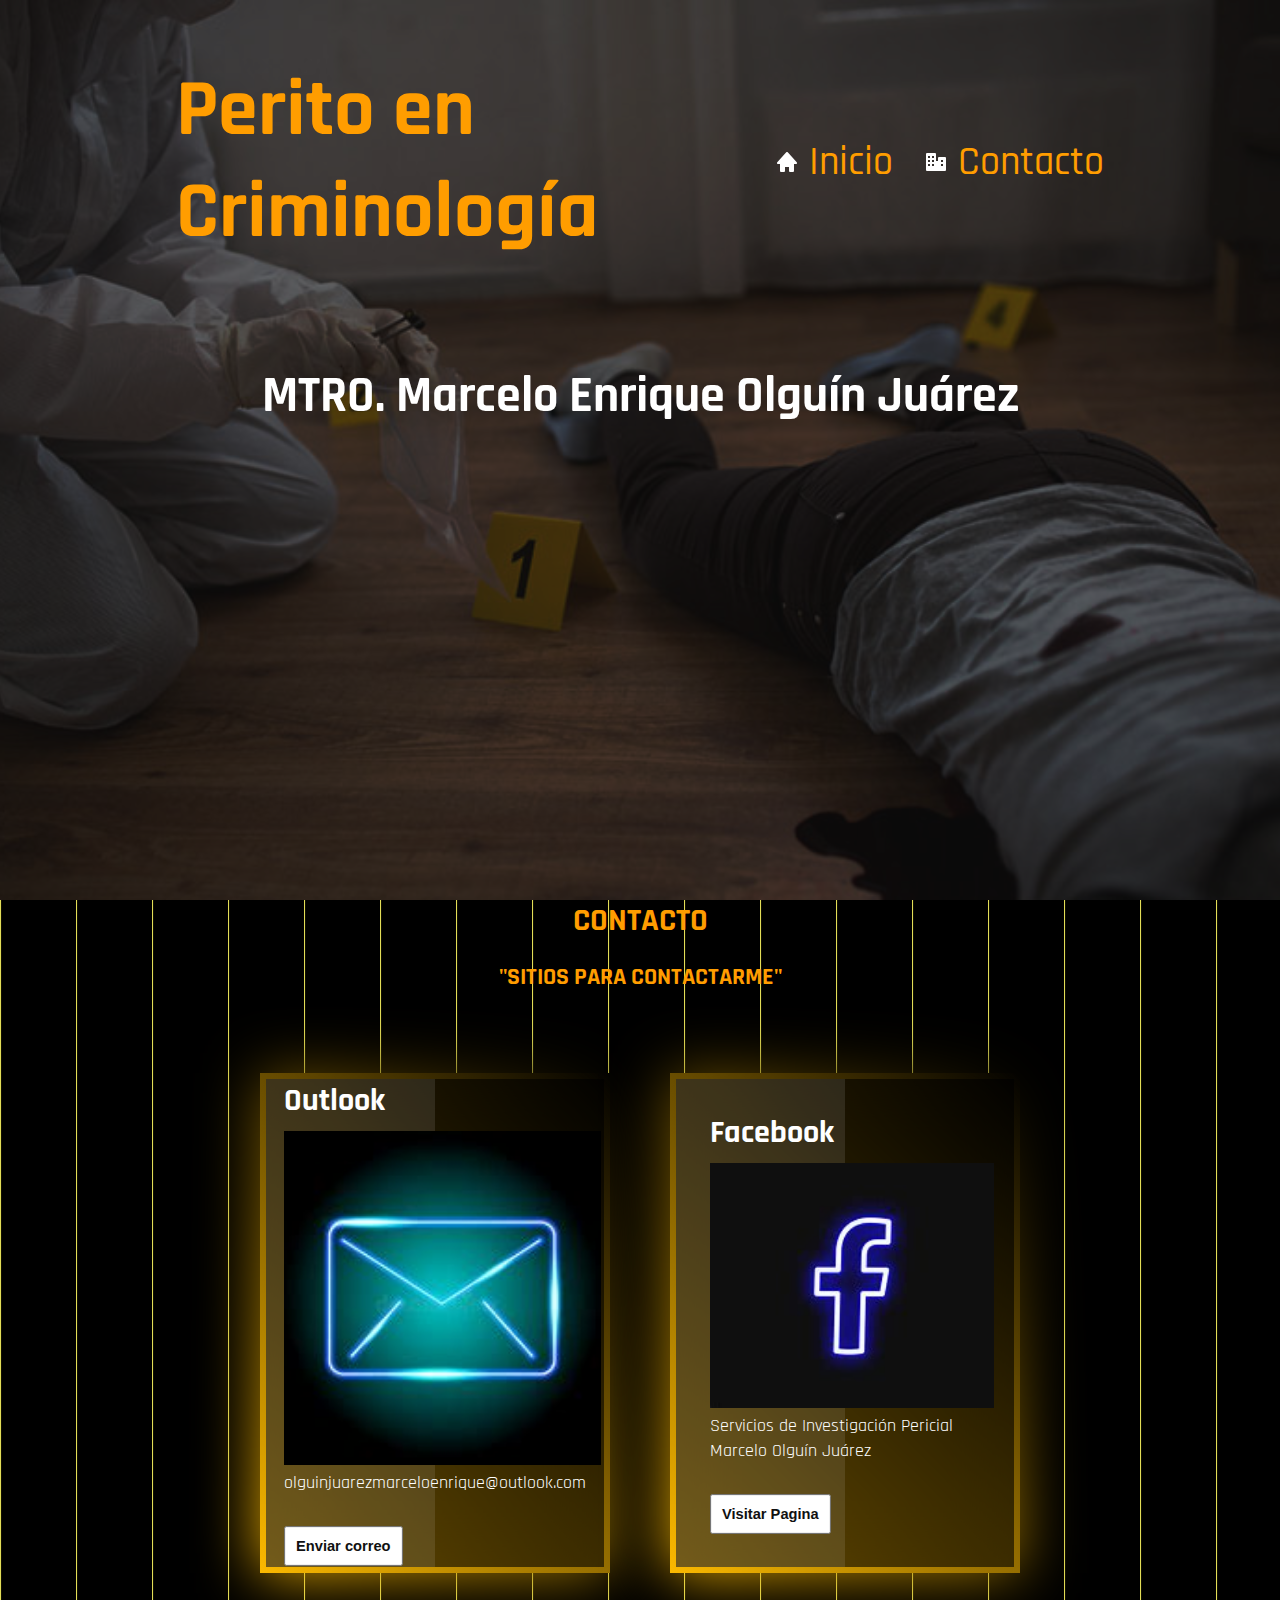
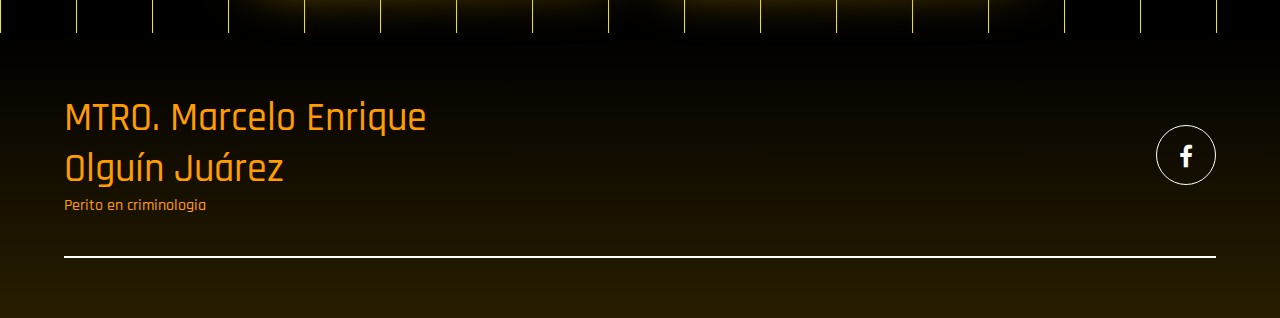
<file: html/contact.html>
<!DOCTYPE html>
<html lang="en">
<head>
    <meta charset="UTF-8">
    <meta http-equiv="X-UA-Compatible" content="IE=edge">
    <meta name="viewport" content="width=device-width, initial-scale=1.0">
    <link rel="preconnect" href="https://fonts.googleapis.com">
    <link rel="preconnect" href="https://fonts.gstatic.com" crossorigin>
    <link href="https://fonts.googleapis.com/css2?family=Rajdhani:wght@500&display=swap" rel="stylesheet">
    <link href='https://unpkg.com/boxicons@2.0.9/css/boxicons.min.css' rel='stylesheet'>
    <link rel="stylesheet" href="../css/contact.css">
    <title>Contacto</title>
</head>
<body>
    <!-- header -->

    <header>
        <div class="h1">
            <a id="espan" href="../index.html">
            <h1>Perito en<br>Criminología</h1>
            </a>
            <nav class="barra">
                <a class="opcion" href="../index.html"><svg xmlns="http://www.w3.org/2000/svg" width="24" height="24" viewBox="0 0 24 24" style="fill: rgb(255, 255, 255);"><path d="m21.743 12.331-9-10c-.379-.422-1.107-.422-1.486 0l-9 10a.998.998 0 0 0-.17 1.076c.16.361.518.593.913.593h2v7a1 1 0 0 0 1 1h3a1 1 0 0 0 1-1v-4h4v4a1 1 0 0 0 1 1h3a1 1 0 0 0 1-1v-7h2a.998.998 0 0 0 .743-1.669z"></path></svg> Inicio</a>
                <a class="opcion" href="#"><svg xmlns="http://www.w3.org/2000/svg" width="24" height="24" viewBox="0 0 24 24" style="fill: rgb(255, 255, 255);"><path d="M21 7h-6a1 1 0 0 0-1 1v3h-2V4a1 1 0 0 0-1-1H3a1 1 0 0 0-1 1v16a1 1 0 0 0 1 1h18a1 1 0 0 0 1-1V8a1 1 0 0 0-1-1zM8 6h2v2H8V6zM6 16H4v-2h2v2zm0-4H4v-2h2v2zm0-4H4V6h2v2zm4 8H8v-2h2v2zm0-4H8v-2h2v2zm9 4h-2v-2h2v2zm0-4h-2v-2h2v2z"></path></svg> Contacto</a>
              </nav>
            </div>
        <div class="contenedor head">
            <h1 class="titulo">MTRO. Marcelo Enrique Olguín Juárez</h1>
        </div>
    </header>

    <!-- información -->
    
    

    <!-- contacto de informacion -->

    <h1 class="servicios">CONTACTO</h1>
    <main>
      <br>
      <h2 class="servicios">"SITIOS PARA CONTACTARME"</h2>
      <br>
      <div class="container">
        <div class="box">
          <span></span>
          <div class="content">
            <h2>Outlook</h2>
            <img class="imagen_servicio" src="../img/outlook.jfif">
            <p>olguinjuarezmarceloenrique@outlook.com</p>
            <br>
            <button class="enlace" type="submit">
              <a href="mailto:olguinjuarezmarceloenrique@outlook.com">Enviar correo</a>
            </button>
            </div>
          </div>
        <div class="box">
          <span></span>
         <div class="content">
          <h2>Facebook</h2>
          <img class="imagen_servicio" src="../img/facebook.jfif">
          <p>Servicios de Investigación Pericial Marcelo Olguín Juárez</p>
          <br>
          <button class="enlace" type="submit">
            <a href="https://www.facebook.com/PericialesMarceloOlguinJuarez/">Visitar Pagina</a>
          </button>
        </div>
        </div>
      <!-- <div class="box">
        <span></span>
        <div class="content">
          <h2>Instagram</h2>
          <img class="imagen_servicio" src="../img/insta.jfif">
          <p></p>
          <br>
            <button class="enlace" type="submit">
              <a href="https://www.instagram.com/osvaldo_solares/?hl=es">Visitar Pagina</a>
            </button>
          </div>
        </div>
      </div>       -->
    </main>

    

    <!-- footer -->

    <footer id="contacto">
        <div class="contenedor footer-content">
            <div class="contact-us">
                <h2 class="brand">MTRO. Marcelo Enrique Olguín Juárez</h2>
              <p>Perito en criminologia</p>
            </div>
            <div class="social-media">
                <a href="https://www.facebook.com/PericialesMarceloOlguinJuarez/" class="social-media-icon-1">
                    <i class='bx bxl-facebook'></i>
                <!-- <a href="#" class="social-media-icon-2">
                    <i class='bx bxl-instagram' ></i> -->
                    
                </a>
            </div>
        </div>
        <div class="line"></div>
    </footer>
</body>
</html>
</file>
<file: css/contact.css>
*{
    margin: 0;
    padding: 0;
    box-sizing: border-box;
}

body{
    font-family: 'Rajdhani', sans-serif;
    /* background: rgb(0, 0, 24); */
    background-color: #000000;
    background-image: url("data:image/svg+xml,%3Csvg xmlns='http://www.w3.org/2000/svg' width='76' height='76' viewBox='0 0 100 100'%3E%3Cg stroke='%23FFF400' stroke-width='0.8' %3E%3Crect fill='%23FFFFFF' x='-60' y='-60' width='61' height='240'/%3E%3C/g%3E%3C/svg%3E");
    color: rgb(255, 157, 0);
}

.contenedor{
    width: 90%;
    max-width: 1200px;
    margin: auto;
    padding: 60px 0;
    animation: moverDerecha 1s ease-in;
}

header{
    height: 100vh;
    background-image: url(../img/portada-contacto.jpg);
    background-repeat: no-repeat;
    background-size: cover;
    background-attachment: fixed;
    background-position: center;
    background-color: rgb(50, 50, 50);
    background-blend-mode: soft-light;
    color: rgb(255, 157, 0);
}

.h1{
    font-size: 40px;
    display: flex;
    justify-content: space-evenly;
    align-items: center;
    flex-wrap: wrap;
    padding-top: 60px;
    padding-bottom: 40px;
    padding-left: 20px;
    padding-right: 20px;
    animation: moverIzquierda 1s ease-in;
}
#espan{
    color: rgb(255, 157, 0);
    text-decoration: none;
}

.subtitulo{
    text-align: center;
}

nav a{
    color: rgb(255, 157, 0);
    text-decoration: none;
    font-weight: 500;
    margin: auto;
    padding-left: 20px;
    display: inline-block;
    animation: moverIzquierda 1s ease-in;
}
nav a:hover{
    color:rgb(150, 150, 150)
}

.titulo{
    text-align: center;
    color: #fff;;
    font-size: 50px;
}

/* información */

.container{
    position: relative;
    display: flex;
    justify-content: center;
    align-items: center;
    padding: 40px 0;
    flex-wrap: wrap;
    }
.container .box{
    position: relative;
    width: 350px;
    height: 500px;
    color: #fff;
    background: #111;
    display: flex;
    justify-content: center;
    align-items: center;
    margin: 20px 30px;
    transition: 0.5s;
    }
.container .box:hover{
    transform: translateY(-20px);
    }
.container .box::before{
    content: '';
    position: absolute;
    top: 0;
    left: 0;
    width: 100%;
    height:100%;
    background: linear-gradient(45deg, #ffbc00, #000000);
    }
.container .box::after{
    content: '';
    position: absolute;
    top: 0;
    left: 0;
    width: 100%;
    height: 100%;
    background: linear-gradient(45deg, #ffbc00, #000000);
    filter: blur(30px);
    }
.container .box:nth-child(2)::before,
.container .box:nth-child(2)::after{
    background: linear-gradient(45deg, #ffbc00, #000000);
    }
.container .box:nth-child(3)::before,
.container .box:nth-child(3)::after{
    background: linear-gradient(45deg, #ffbc00, #000000);
    }
.container .box span{
    position: absolute;
    top: 6px;
    left: 6px;
    right: 6px;
    bottom: 6px;
    background: rgba(0, 0, 0, 0.6);
    z-index: 2;
    }
.container .box span::before{
    content: '';
    position: absolute;
    top: 0;
    left: 0;
    width:50%;
    height: 100%;
    background: rgba(255, 255, 255, 0.1);
    pointer-events: none;
    }
.container .box .content{
    position: relative;
    z-index: 10;
    padding: 20px 40px;
    }
.container .box .content h2{
    font-size: 2em;
    color: #fff;
    margin-bottom: 10px;
    }
.container .box .content p{
    font-size: 1.1em;
    color: #fff;
    margin-bottom: 10px;
    line-height: 1.4em;
    }
.container .box .content a{
    display: inline-block;
    font-size: 1.1em;
    color: #111;
    background: #fff;
    padding: 10px;
    text-decoration: none;
    font-weight: 700;
    }

    .servicios{
        text-align: center;
    }

    .imagen_servicio{
        width: 105%;
    }

    button{
        cursor: pointer;
    }



/* footer */

footer{
    background:linear-gradient(#000000, #281d00);
    padding-bottom: 0.1px;
}

.footer-content{
    display: flex;
    justify-content: space-between;
    align-items: center;
    flex-wrap: wrap;
    padding-top: 60px;
    padding-bottom: 40px;
}

.contact-us{
    width: 40%;
    color: rgb(255, 157, 0);
}

.brand{
    font-weight: 500;
    font-size: 40px;
}

.brand+p{
    font-weight: 500;
}

.social-media{
    width: 50%;
    display: flex;
    justify-content: flex-end;
}

.social-media-icon-1{
    display: inline-block;
    margin-left: 20px;
    width: 60px;
    height: 60px;
    border: 1px solid #fff;
    border-radius: 50%;
    text-align: center;
    color: #fff;
}
.social-media-icon-2{
    display: inline-block;
    margin-left: 20px;
    width: 60px;
    height: 60px;
    border: 1px solid #fff;
    border-radius: 50%;
    text-align: center;
    color: #fff;
}

.social-media-icon-1:hover{
    background: blue;
    color: #fff;
}
.social-media-icon-2:hover{
    background: #fff;
    color: rgb(218, 0, 116);
}

.social-media-icon-1 i{
    font-size: 30px;
    line-height: 60px;
}
.social-media-icon-2 i{
    font-size: 30px;
    line-height: 60px;
}

.line{
    width: 90%;
    max-width: 1200px;
    margin: 0 auto;
    height: 2px;
    background: #fff;
    margin-bottom: 60px;
}

@keyframes moverArriba{
    0%{
        opacity: 0;
        transform: translatey(150px);
    }

    100%{
        opacity: 1;
        transform: translate(0);
    }
}
@keyframes moverIzquierda{
    0%{
        opacity: 0;
        transform: translatex(-150px);
    }

    100%{
        opacity: 1;
        transform: translate(0);
    }
}
@keyframes moverDerecha{
    0%{
        opacity: 0;
        transform: translatex(150px);
    }

    100%{
        opacity: 1;
        transform: translate(0);
    }
}

@keyframes aparecer{
    0%{
        opacity: 0;
        transform-origin: right;
    }
    100%{
        opacity: 1;
        
    }
}

@media screen and (max-width:800px){ 

    /* portada */

    .h1{
        font-size: large;
        justify-content: space-evenly;
    }

    .titulo{
        font-size: 40px;
    }

    .subtitulo{
        text-align: center;
    }

    /* información */

    .yo{
        width: 30%;
    }

    .texto{
        font-size: larger;
    }
    
    /* footer */
    .footer-content{
        justify-content: center;
    }

    .social-media{
        width: 80%;
        justify-content: space-evenly;
    }

    .social-media i{
        margin-left: 0;
    }

    .contact-us{
        text-align: center;
        width: 85%;
        margin-bottom: 40px;
    }
    
    .line{
        width: 70%;
        max-width: 800px;
        height: 2px;
        background: #fff;
        margin-bottom: 40px;
    }
}


@media screen and (max-width:500px){

    .herramientas{
        font-size: medium;
    }

}

@media screen and (max-width:400px){
    /* portada */

    .h1{
        width: 100vw;
        font-size: medium;
        justify-content: center;
    }

    .titulo{
        font-size: 20px;
    }
    
    .subtitulo{
        font-size: 15px;
    }

    /* información */

    .container{
        padding: 10px 0;
    }

    .container .box{
        width: 300px;
        margin: 20px 5px;
    }
    
    /* footer */

    .social-media{
        width: 100%;
    }

    .contact-us{
        width: 90%;
    }
}
</file>
